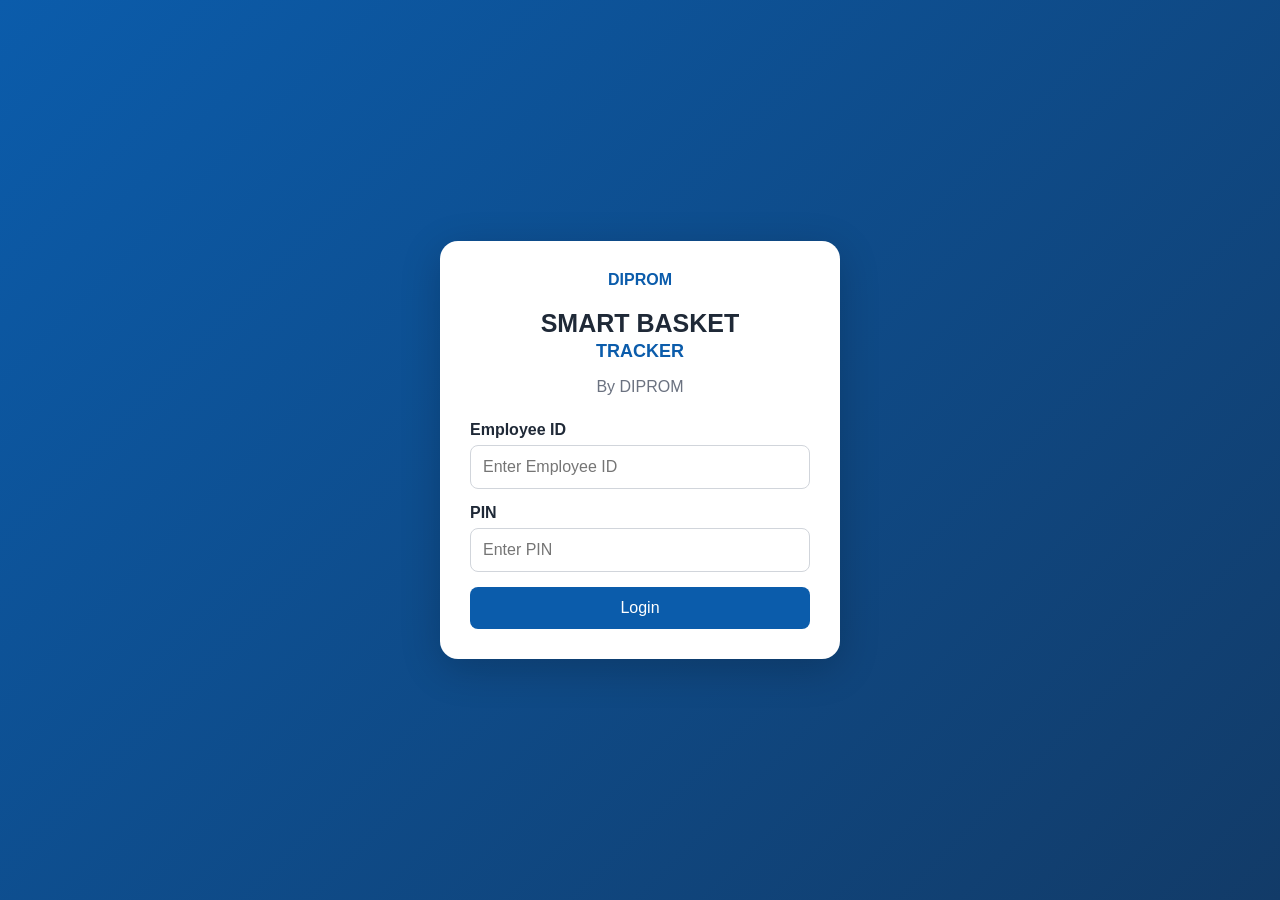
<file: login.html>
<!DOCTYPE html>
<html lang="th">

<head>
    <meta charset="UTF-8">

    <meta name="viewport"
          content="width=device-width, initial-scale=1.0">

    <meta name="theme-color"
          content="#0b5cab">

    <title>SMART BASKET TRACKER - Login</title>

    <link rel="stylesheet" href="style.css">
</head>

<body class="login-body">

    <div class="login-container">

        <div class="login-card">

            <div class="login-logo">
                DIPROM
            </div>

            <h1>
                SMART BASKET
            </h1>

            <h2>
                TRACKER
            </h2>

            <p class="login-subtitle">
                By DIPROM
            </p>


            <form id="loginForm">

                <div class="form-group">

                    <label for="employeeId">
                        Employee ID
                    </label>

                    <input
                        type="text"
                        id="employeeId"
                        placeholder="Enter Employee ID"
                        autocomplete="username"
                        required
                    >

                </div>


                <div class="form-group">

                    <label for="pin">
                        PIN
                    </label>

                    <input
                        type="password"
                        id="pin"
                        placeholder="Enter PIN"
                        inputmode="numeric"
                        autocomplete="current-password"
                        required
                    >

                </div>


                <button
                    type="submit"
                    class="btn-primary"
                    id="loginButton">

                    Login

                </button>

            </form>


            <div
                id="loginMessage"
                class="message">
            </div>

        </div>

    </div>


    <script src="login.js"></script>

</body>

</html>
</file>
<file: style.css>
* {
    box-sizing: border-box;
}


body {

    margin: 0;

    font-family:
        Arial,
        Helvetica,
        sans-serif;

    background: #f4f7fb;

    color: #1f2937;

}


.app-header {

    background: #0b5cab;

    color: white;

    padding: 15px 20px;

    display: flex;

    justify-content:
        space-between;

    align-items: center;

}


.app-title {

    font-size: 18px;

    font-weight: bold;

}


.app-subtitle {

    font-size: 12px;

    opacity: 0.85;

}


.scanner-container {

    max-width: 700px;

    margin: auto;

    padding: 15px;

}


.card,
.employee-card {

    background: white;

    border-radius: 14px;

    padding: 18px;

    margin-bottom: 15px;

    box-shadow:
        0 3px 12px
        rgba(0,0,0,0.08);

}


.employee-card {

    display: grid;

    grid-template-columns:
        1fr 1fr;

    gap: 15px;

}


.employee-card small {

    display: block;

    color: #6b7280;

}


.employee-card strong {

    display: block;

    margin-top: 5px;

}


h2 {

    font-size: 18px;

    margin-top: 0;

}


.form-group {

    margin-bottom: 15px;

}


label {

    display: block;

    margin-bottom: 6px;

    font-weight: bold;

}


input,
select {

    width: 100%;

    padding: 12px;

    border: 1px solid #d1d5db;

    border-radius: 8px;

    font-size: 16px;

    background: white;

}


input:focus,
select:focus {

    outline: none;

    border-color: #0b5cab;

    box-shadow:
        0 0 0 2px
        rgba(11,92,171,0.15);

}


button {

    border: none;

    border-radius: 8px;

    padding: 12px 18px;

    font-size: 16px;

    cursor: pointer;

}


.btn-primary {

    width: 100%;

    background: #0b5cab;

    color: white;

}


.btn-primary:disabled {

    opacity: 0.6;

}


.btn-secondary {

    width: 100%;

    background: #6b7280;

    color: white;

    margin-top: 10px;

}


.btn-logout {

    background: white;

    color: #0b5cab;

    padding: 8px 12px;

    font-size: 13px;

}


#scanner {

    width: 100%;

    margin-bottom: 15px;

}


.message {

    margin-top: 12px;

    padding: 10px;

    border-radius: 8px;

    display: none;

}


.message.success {

    display: block;

    background: #dcfce7;

    color: #166534;

}


.message.error {

    display: block;

    background: #fee2e2;

    color: #991b1b;

}


.message.info {

    display: block;

    background: #dbeafe;

    color: #1e40af;

}


.result-grid {

    display: grid;

    grid-template-columns:
        1fr 1fr;

    gap: 10px;

}


.result-grid > div {

    background: #f8fafc;

    padding: 12px;

    border-radius: 8px;

}


.result-grid span {

    display: block;

    color: #6b7280;

    font-size: 13px;

}


.result-grid strong {

    display: block;

    margin-top: 5px;

    font-size: 16px;

}


.process-warning {

    margin-top: 15px;

    padding: 12px;

    border-radius: 8px;

    background: #fff7ed;

    color: #9a3412;

}


footer {

    text-align: center;

    color: #6b7280;

    font-size: 12px;

    padding: 20px;

}


/* LOGIN */

.login-body {

    min-height: 100vh;

    display: flex;

    justify-content: center;

    align-items: center;

    background:
        linear-gradient(
            135deg,
            #0b5cab,
            #123b68
        );

    padding: 20px;

}


.login-container {

    width: 100%;

    max-width: 400px;

}


.login-card {

    background: white;

    border-radius: 18px;

    padding: 30px;

    box-shadow:
        0 10px 40px
        rgba(0,0,0,0.2);

}


.login-logo {

    text-align: center;

    font-weight: bold;

    color: #0b5cab;

    margin-bottom: 20px;

}


.login-card h1 {

    text-align: center;

    margin: 0;

    font-size: 25px;

}


.login-card h2 {

    text-align: center;

    margin: 3px 0;

    color: #0b5cab;

}


.login-subtitle {

    text-align: center;

    color: #6b7280;

    margin-bottom: 25px;

}


@media (
    max-width: 480px
) {

    .result-grid {

        grid-template-columns:
            1fr;

    }

}
</file>
